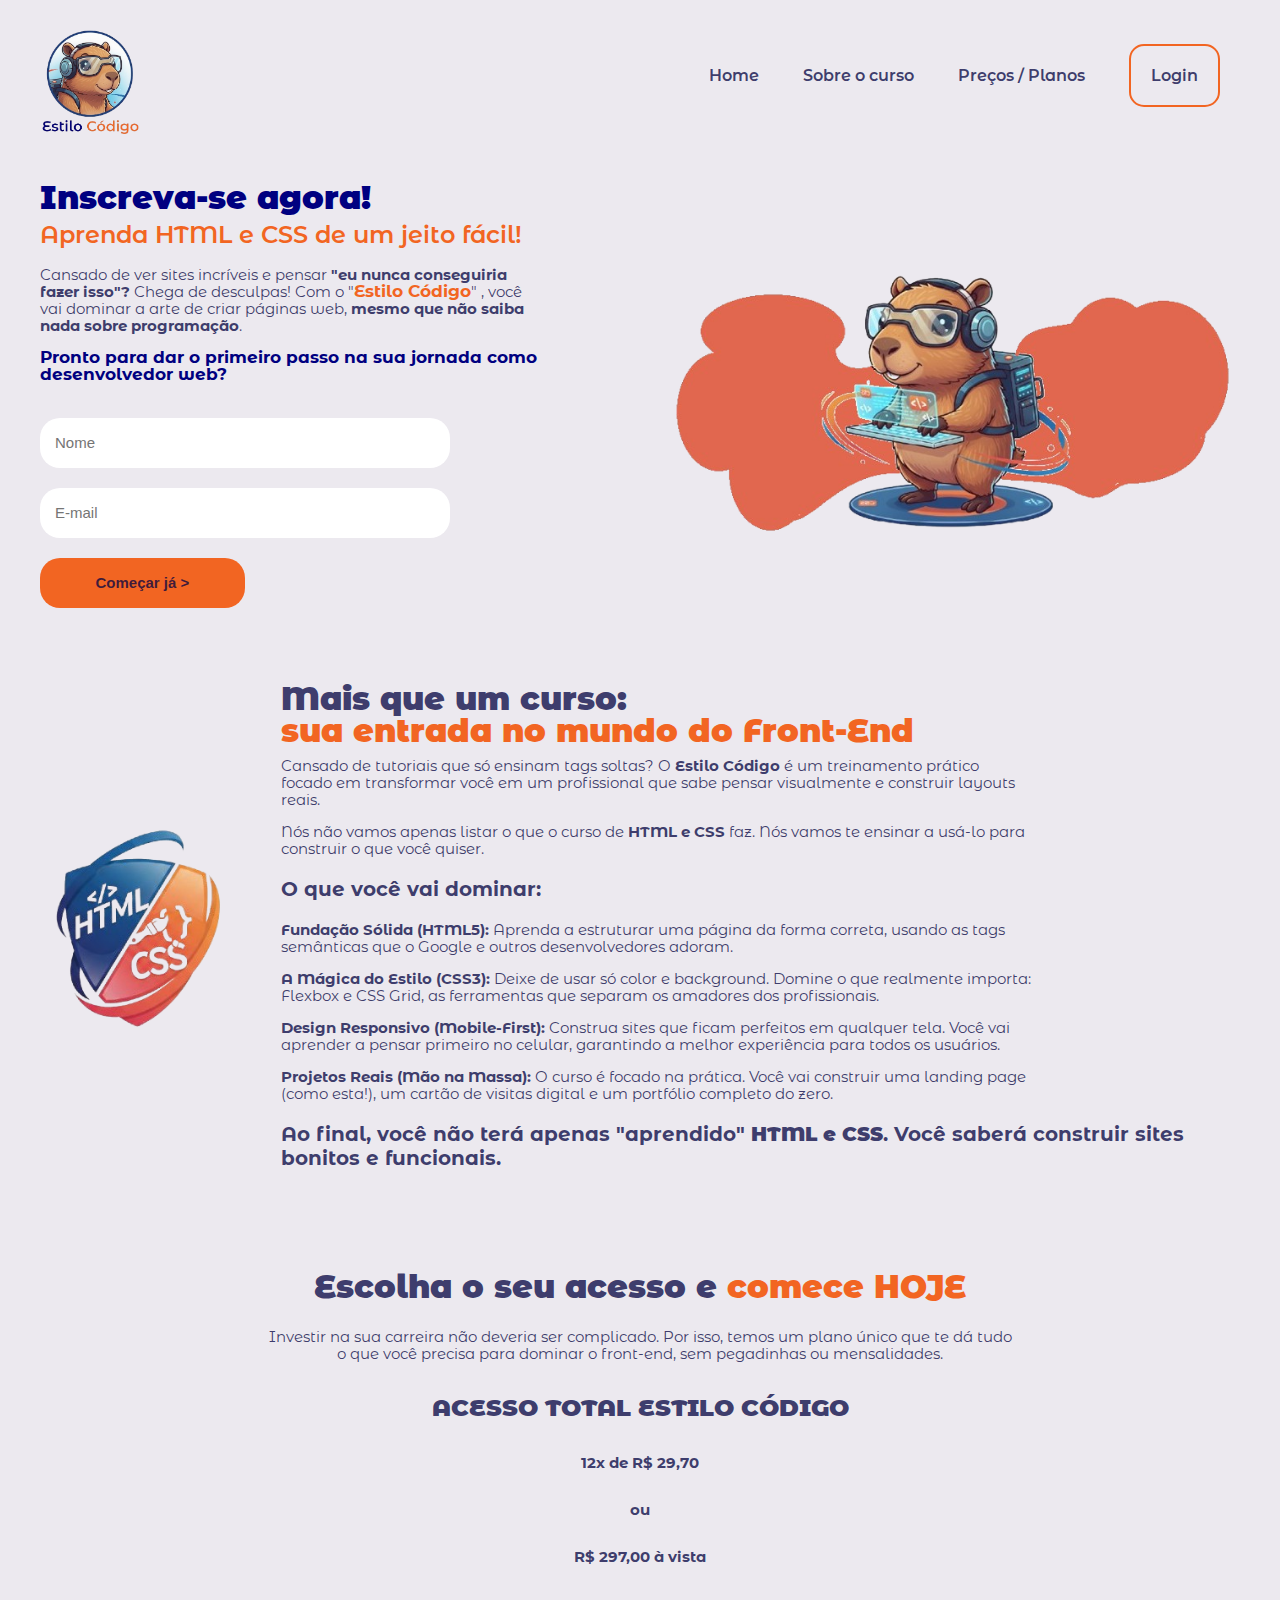
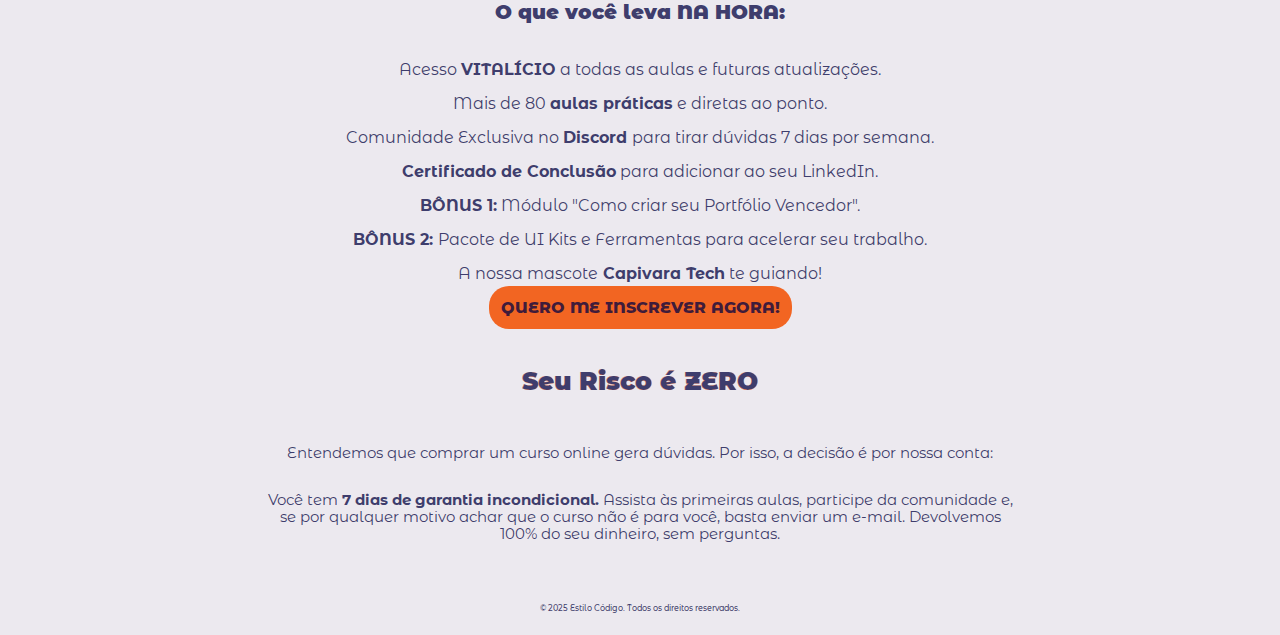
<file: Landing_Page/index.html>
<!DOCTYPE html>
<html lang="pt-BR">

<head>
    <meta charset="UTF-8">
    <meta name="viewport" content="width=device-width, initial-scale=1.0">
    <meta name="description" content="Um curso que vai alavancar sua carreira de FrontEnd.">
    <link href="./Components/fonts.css" rel="stylesheet">
    <link href="./style.css" rel="stylesheet">
    <link href="./media.css" rel="stylesheet">
    <title>HTML e CSS - Aprenda de um jeito fácil</title>
</head>

<body>
    <header>
        <div>
            <img src="./Components/images/logo (2).png" alt="Logotipo do curso">
        </div>

        <ul>
            <li>
                <a href="#home">Home</a>
            </li>
            <li>
                <a href="#sobre">Sobre o curso</a>
            </li>
            <li>
                <a href="#precos">Preços / Planos</a>
            </li>
            <li>
                <a id="login_botao" href="./login.html">Login</a>
            </li>
        </ul>
    </header>

    <main>
       
        <section id="home">
            
            <aside>

                <h1><span>Inscreva-se agora!</span></h1>
                <h2><span class="destaque_laranja">Aprenda HTML e CSS de um jeito fácil!</span></h2>

                <p>
                    Cansado de ver sites incríveis e pensar <strong> "eu nunca conseguiria fazer isso"?</strong> Chega
                    de
                    desculpas! Com o "<span class="destaque_laranja">Estilo Código</span>" , você vai dominar a arte de
                    criar páginas web,<strong> mesmo que não saiba nada sobre programação</strong>.
                </p>
                <p>
                    <span>Pronto para dar o primeiro passo na sua jornada como desenvolvedor web?</span>
                </p>

                <form action="obrigado.html">
                    <input type="text" placeholder="Nome">
                    <input type="email" placeholder="E-mail">
                    <input type="submit" value="Começar já >">
                </form>

            </aside>

            <article>
                <img src="./Components/images/Capivara.png" alt="Capivara Tech">
            </article>
    
        </section>

        <section id="sobre">
            <div>
            <h1>Mais que um curso:</h1>
            <h1><span class="destaque_laranja"> sua entrada no mundo do Front-End</span></h2>
            <p>Cansado de tutoriais que só ensinam tags soltas? O <strong>Estilo Código</strong> é um treinamento prático focado em
                transformar você em um profissional que sabe pensar visualmente e construir layouts reais.</p>
            <p>Nós não vamos apenas listar o que o curso de <strong>HTML e CSS</strong>
            faz. Nós vamos te ensinar a usá-lo para construir o que você quiser.</p>
                <h3>O que você vai dominar:</h3>
                <p><strong>Fundação Sólida (HTML5):</strong> Aprenda a estruturar uma página da forma correta, usando as tags semânticas
                    que o Google e outros desenvolvedores adoram.</p>
                <p><strong>A Mágica do Estilo (CSS3):</strong> Deixe de usar só color e background. Domine o que realmente importa:
                    Flexbox e CSS Grid, as ferramentas que separam os amadores dos profissionais.</p>
                <p><strong>Design Responsivo (Mobile-First):</strong> Construa sites que ficam perfeitos em qualquer tela. Você vai
                    aprender a pensar primeiro no celular, garantindo a melhor experiência para todos os usuários.</p>
                <p><strong>Projetos Reais (Mão na Massa):</strong> O curso é focado na prática. Você vai construir uma landing page (como
                    esta!), um cartão de visitas digital e um portfólio completo do zero.</p>
                <h3>Ao final, você não terá apenas "aprendido"<strong> HTML e CSS</strong>. Você saberá construir sites bonitos e
                    funcionais.</h3>
            </div>

            <div>
                <img class="sobre-img" src="./Components/images/html-css-logo.png" alt="Logo HTML e CSS">
            </div>
        </section>

        <section id="precos">
            <h1>Escolha o seu acesso e<span class="destaque_laranja"> comece HOJE</span> </h1>
            <p>Investir na sua carreira não deveria ser complicado. Por isso, temos um plano único que te dá tudo o que
                você precisa para dominar o front-end, sem pegadinhas ou mensalidades.</p>
            <h2><strong>ACESSO TOTAL ESTILO CÓDIGO</strong></h2>
            <p><strong>12x de R$ 29,70</strong></p>
            <p><strong>ou</strong></p>
            <p><strong>R$ 297,00 à vista</strong></p>
            <h3><strong>O que você leva NA HORA:</strong></h3>
            <ul>
                <li>Acesso <strong>VITALÍCIO</strong> a todas as aulas e futuras atualizações.</li>
                <li>Mais de 80 <strong>aulas práticas</strong> e diretas ao ponto.</li>
                <li>Comunidade Exclusiva no <strong>Discord </strong>para tirar dúvidas 7 dias por semana.</li>
                <li><strong>Certificado de Conclusão</strong> para adicionar ao seu LinkedIn.</li>
                <li><strong>BÔNUS 1:</strong> Módulo "Como criar seu Portfólio Vencedor".</li>
                <li><strong>BÔNUS 2: </strong>Pacote de UI Kits e Ferramentas para acelerar seu trabalho.</li>
                <li>A nossa mascote<strong> Capivara Tech</strong> te guiando!</li>
                <div>
                    <a href="#home" class="botao-inscricao-preco">QUERO ME INSCREVER AGORA!</a>
                </div>
            </ul>
            <h4><strong>Seu Risco é ZERO</strong></h4>
            <p>Entendemos que comprar um curso online gera dúvidas. Por isso, a decisão é por nossa conta:</p>
            <p>Você tem <strong>7 dias de garantia incondicional.</strong>  Assista às primeiras aulas, participe da comunidade e, se por
                qualquer motivo achar que o curso não é para você, basta enviar um e-mail. Devolvemos 100% do seu
                dinheiro, sem perguntas.</p>
        </section>

    </main>

    <footer>
        <p class="rodape_texto">&copy 2025 Estilo Código. Todos os direitos reservados.</p>
    </footer>
</body>

</html>
</file>
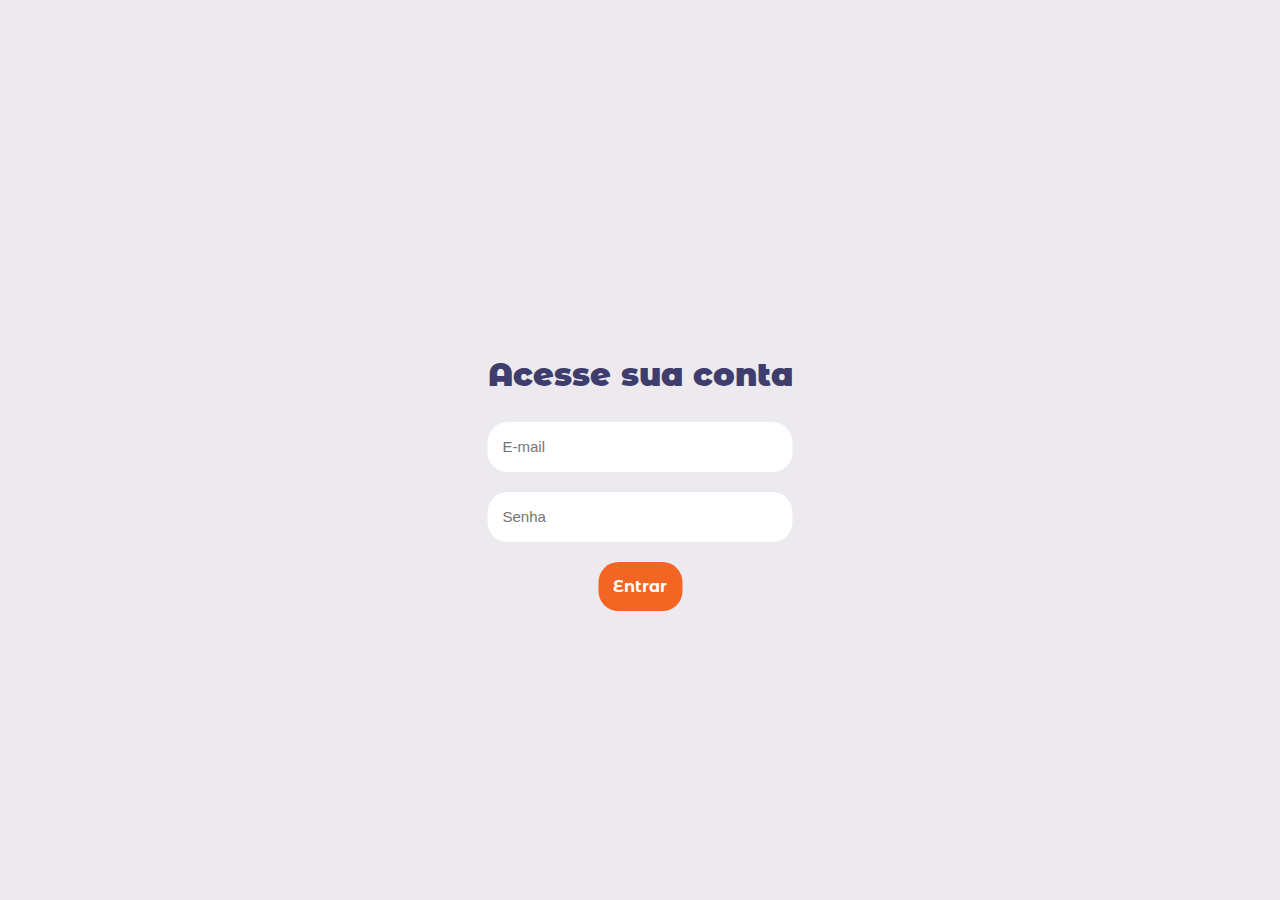
<file: Landing_Page/login.html>
<!DOCTYPE html>
<html lang="pt-BR">

<head>
    <link href="./Components/fonts.css" rel="stylesheet">
    <link href="./style.css" rel="stylesheet">
    <link href="./media.css" rel="stylesheet">
    <title>Login - Estilo Código</title>
</head>

<body class="body-login">
    <header>
    </header>

    <main class="main-login" >
        <h1 class="h1-login">Acesse sua conta</h1>
        <form class="form-login" >
            <input class="email-login" type="email" placeholder="E-mail">
            <input class="senha-login" type="password" placeholder="Senha">
            <a href="./minha-pagina.html" class="submit-login">Entrar</a>
        </form>
    </main>

    <footer>
    </footer>
</body>

</html>
</file>
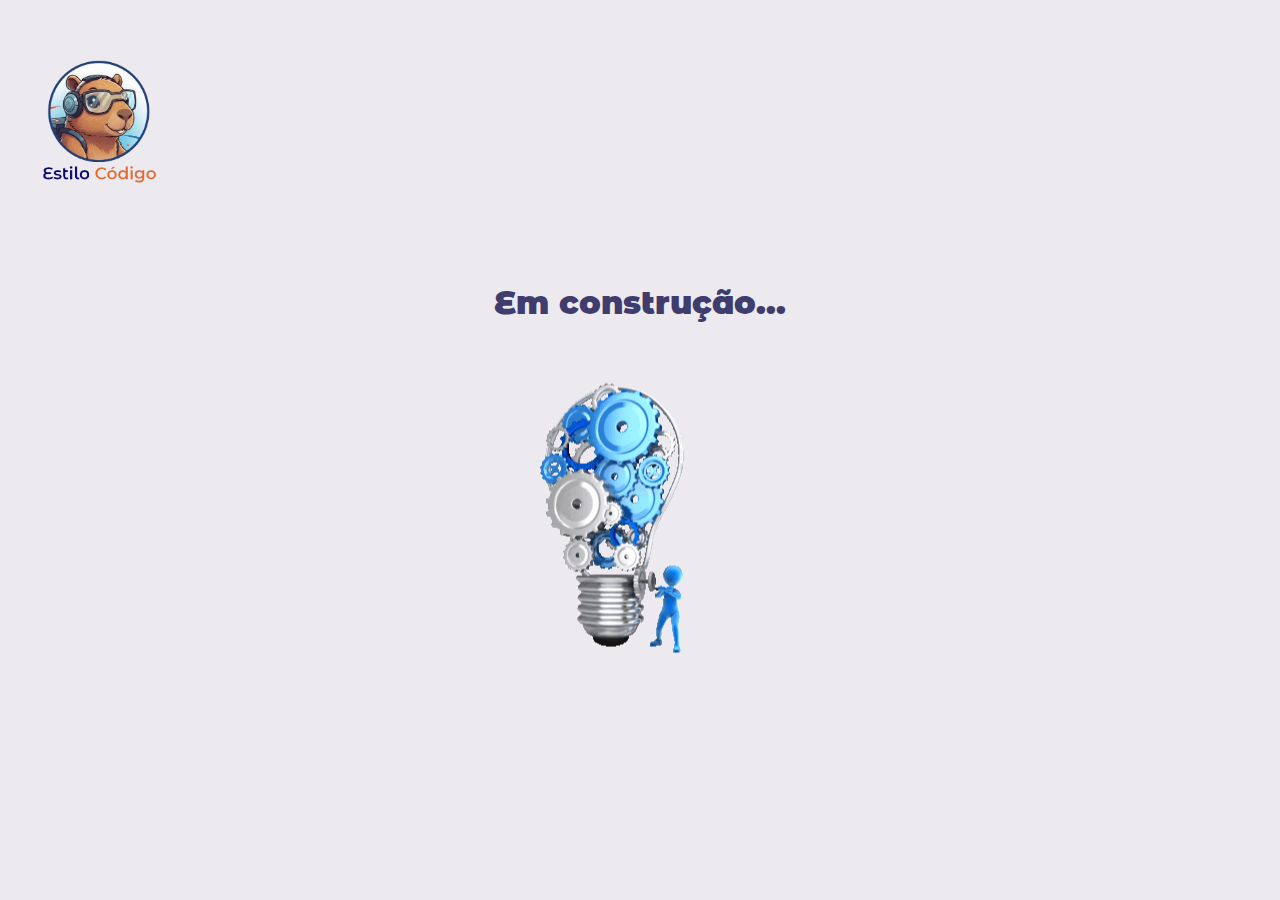
<file: Landing_Page/minha-pagina.html>
<!DOCTYPE html>
<html lang="pt-BR">
<head>
    <meta charset="UTF-8">
    <meta name="viewport" content="width=device-width, initial-scale=1.0">
    <link href="./Components/fonts.css" rel="stylesheet">
    <link href="./style.css" rel="stylesheet">
    <link href="./media.css" rel="stylesheet">
    <title>Portal do Aluno</title>
</head>
<body>
    <div>
        <img class="logo-minha-pagina" src="./Components/images/logo (2).png" alt="Logotipo do curso">
    </div>
    <main class="minha-pagina" >
        <div><h1>Em construção...</h1></div>
        <div><img class="engrenagens" src="./Components/images/Engrenagens.gif" alt="engrenagens"></div>
        
    </main>
</body>
</html>
</file>
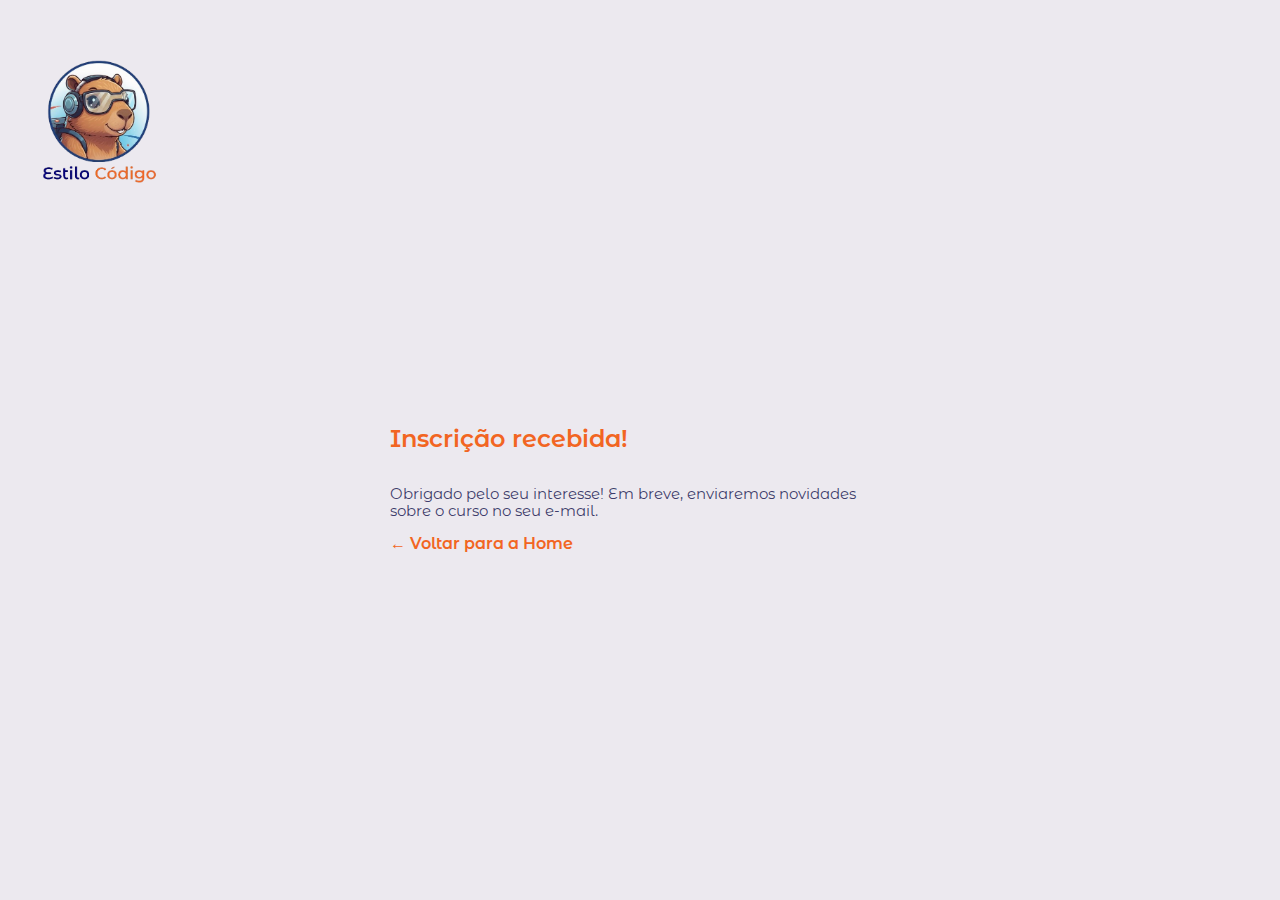
<file: Landing_Page/obrigado.html>
<!DOCTYPE html>
<html lang="pt-BR">

<head>
    <meta charset="UTF-8">
    <meta name="viewport" content="width=device-width, initial-scale=1.0">
    <title>Obrigado - Estilo Código</title>
    <link href="./Components/fonts.css" rel="stylesheet">
    <link href="./style.css" rel="stylesheet">
    <link href="./media.css" rel="stylesheet">
</head>

<body class="body-obrigado">
    <div>
        <img class="logo-obrigado" src="./Components/images/logo (2).png" alt="Logotipo do curso">
    </div>
    <main class="main-obrigado">
        <h2 class="titulo-obrigado"><span class="destaque_laranja">Inscrição recebida!</span></h2>
        <p class="txt-obrigado">
            Obrigado pelo seu interesse! Em breve, enviaremos novidades sobre o curso no seu e-mail.
        </p>

        <a class="a-obrigado" href="./index.html">
            &larr; Voltar para a Home
        </a>
    </main>
</body>

</html>
</file>
<file: Landing_Page/Components/fonts.css>
@font-face {
    font-display: swap;
    font-family: 'Montserrat Alternates';
    font-style: normal;
    font-weight: 400;
    src: url('../Components/fontes/Montserrat/montserrat-alternates-v18-latin-regular.woff2') format('woff2'); /* Chrome 36+, Opera 23+, Firefox 39+, Safari 12+, iOS 10+ */
  }
 
  @font-face {
    font-display: swap; 
    font-family: 'Montserrat Alternates';
    font-style: normal;
    font-weight: 500;
    src: url('../Components/fontes/Montserrat/montserrat-alternates-v18-latin-500.woff2') format('woff2'); /* Chrome 36+, Opera 23+, Firefox 39+, Safari 12+, iOS 10+ */
  }
 
  @font-face {
    font-display: swap; 
    font-family: 'Montserrat Alternates';
    font-style: normal;
    font-weight: 600;
    src: url('../Components/fontes/Montserrat/montserrat-alternates-v18-latin-600.woff2') format('woff2'); /* Chrome 36+, Opera 23+, Firefox 39+, Safari 12+, iOS 10+ */
  }
  
  @font-face {
    font-display: swap; 
    font-family: 'Montserrat Alternates';
    font-style: normal;
    font-weight: 700;
    src: url('../Components/fontes/Montserrat/montserrat-alternates-v18-latin-700.woff2') format('woff2'); /* Chrome 36+, Opera 23+, Firefox 39+, Safari 12+, iOS 10+ */
  }
  
  @font-face {
    font-display: swap; 
    font-family: 'Montserrat Alternates';
    font-style: normal;
    font-weight: 800;
    src: url('../Components/fontes/Montserrat/montserrat-alternates-v18-latin-800.woff2') format('woff2'); /* Chrome 36+, Opera 23+, Firefox 39+, Safari 12+, iOS 10+ */
  }
 
  @font-face {
    font-display: swap; 
    font-family: 'Montserrat Alternates';
    font-style: normal;
    font-weight: 900;
    src: url('../Components/fontes/Montserrat/montserrat-alternates-v18-latin-900.woff2') format('woff2'); /* Chrome 36+, Opera 23+, Firefox 39+, Safari 12+, iOS 10+ */
  }
</file>
<file: Landing_Page/style.css>
html {
    scroll-behavior: smooth;
    scroll-padding-top: 131.09px; /* Use o valor exato da altura do seu header */
}

body  {
    background-color: rgb(236, 233, 239);
    color: rgba(4, 4, 66, 0.767);
    font-family: 'Montserrat Alternates';
    font-weight: 600;
    max-width: 1200px;
    margin: 0 auto;
    padding: 10px;
}

header {
    display: flex;
    flex-direction: row;
    justify-content: space-between;
    align-items: center;
    position: sticky;
    top: 0;
    z-index: 1000;
    background-color: rgb(236, 233, 239);
}

header img {
    width: 30%;
    margin-top: 20px;

}

ul li a {
    text-decoration: none;
}

a {
    color: rgba(4, 4, 66, 0.767)
}

a:hover {
    color: rgb(242, 101, 34);
    transition: 0.3s all;
}

#login_botao {
    border: 2px solid rgb(242, 101, 34);
    padding: 20px;
    border-radius: 15px;
}

#login_botao:hover {
    background-color: rgb(242, 101, 34);
    color: rgba(4, 4, 66, 0.767);
}

h1 {
    font-weight: 900;
    line-height: 10px;
}

h2 {
    line-height: 22px;
    font-weight: 600;
}

header ul li {
    display: inline-block;
    margin: 20px;
}

span {
    color: rgb(0, 0, 128);
}

.destaque_laranja {
    color: rgb(242, 101, 34);
}

p span {
    font-weight: 700;
    font-size: 17px;
}

p , .txt-obrigado {
    font-size: 15px;
    line-height: 17px;
    max-width: 500px;
    font-weight: 400;
}

main {
    display: flex;
    flex-direction: column;
    margin-top: 30px;

}

#home {
    display: flex;
    align-items: center;
    gap: 30px;
}

#home aside {
    flex: 1;
}

#home article {
    flex: 1;
}

img {
    margin-top: 50px;
    max-width: 100%;
    height: auto;
}

form {
    display: flex;
    flex-direction: column;
    width: 70%;
}

form [type="submit"] {
    height: 50px;
    width: 50%;
    background-color: rgb(242, 101, 34);
    color: rgba(4, 4, 66, 0.767);
    font-weight: bold;
}

form [type="submit"]:hover {
    cursor: pointer;
}

input {
    margin-top: 20px;
    height: 20px;
    padding: 15px;
    border-radius: 20px;
    border: none;
    font-size: 15px;
}



#sobre {
    display: flex;
    flex-direction: row-reverse;
    align-items: center;
    text-align: left;
    padding: 35px 5px;
    max-width: 100%;
    gap: 40px;
    margin-top: 30px;
}

.sobre-img{
    margin-top: 0;
}

#precos {
    display: flex;
    flex-direction: column;
    align-items: center;
    text-align: center;
    padding: 35px 10px;
    max-width: 100%;
}

#precos ul {
    text-align: center;
    list-style-type: none;
    padding: 0;
}


#precos ul li {
    margin-bottom: 15px;
    font-weight: 400;
}

#sobre p {
    max-width: 750px;
}


#precos p {
    max-width: 750px;
}

h3 {
    font-size: 20px;
}

h4 {
    font-size: 25px;
    color: rgba(4, 4, 66, 0.767);
    -webkit-text-stroke: .2px rgb(242, 101, 34);
}

.botao-inscricao-preco {
    height: auto;
    width: auto;
    padding: 12px;
    background-color: rgb(242, 101, 34);
    color: rgba(4, 4, 66, 0.767);
    font-weight: 800;
    border-radius: 20px;
    border: none;
    margin-top: 30px;
    text-decoration: none;
}

.botao-inscricao-preco:hover {
    cursor: pointer;
    color: rgb(242, 101, 34);
    background-color: rgba(4, 4, 66, 0.767);
    transition: 0.3s all;
}

footer {
    display: flex;
    max-width: 100%;
    justify-content: center;
    align-items: center;
    bottom: auto;
}

.rodape_texto {
    font-size: 8px;
    font-weight: 500;
    padding: auto;
}


.main-obrigado , .main-login, .minha-pagina{
    position: absolute;
    top: 50%;
    left: 50%;
    transform: translate(-50%, -50%);
}


.logo-obrigado , .logo-minha-pagina{
    width: 10%;
}

.a-obrigado{
    text-decoration: none; 
    color: rgb(242, 101, 34); 
    font-weight: 600;
}


.form-login{
    display: flex; 
    flex-direction: column; 
    width: 100%; 
    margin: 0 auto;
   
}

.submit-login{
    background-color: rgb(242, 101, 34); 
    color: white; 
    border: none; 
    padding: 15px; 
    border-radius: 20px; 
    font-weight: bold; 
    margin-top: 20px;
    align-self: center;
    text-decoration: none;
}

.submit-login:hover{
    cursor:pointer;
    color: rgba(4, 4, 66, 0.767);
}

.em-construcao{
    position: absolute;
}

.engrenagens{
    margin-left: 20px;
}
</file>
<file: Landing_Page/media.css>
@media screen and (max-width:162px) {
    h1 {
        font-size: 20px;
    }

    form [type="submit"] {
        text-align: center;
        font-weight: 900;
        font-size: 10px;
        width: 60%;
    }

    button {
        width: 100%;
        height: auto;
    }


}

@media screen and (max-width:320px) {
    h1 {
        text-align: center;
    }
}


@media screen and (max-width:368px) {
    h1 {
        line-height: 30px;
    }

    #sobre {
        gap: 0px;
        text-align: center;

    }

}


@media screen and (max-width:393px) {
    #sobre {
        gap: 0;
        text-align: center;
    }
}

@media screen and (max-width:414px) {
    #sobre {
        gap: 0;
        text-align: center;
    }
}

@media screen and (max-width:428px) {
    #sobre {
        gap: 0;
        text-align: center;
    }
}

@media screen and (max-width: 768px) {
    header {
        flex-direction: column;
        text-align: center;
        width: 100%;
        position: inherit;
    }

    ul {
        padding: 10px;
    }

    h1 {
        line-height: 25px;
    }

    h2 {
        font-size: 26px;
        line-height: 25px;
    }

    #home aside {
        display: flex;
        flex-direction: column;
        align-content: center;
        gap: 0;
        width: 100%;
    }

    #home article {
        display: none;
    }

    .sobre-img {
        display: none;
    }

    footer {
        padding-top: 15px;
    }

}

@media screen and (max-width: 800px) {
    h1 {
        line-height: 30px;
    }
}

@media screen and (max-width: 1100px) {

    main {
        flex-direction: column;
        justify-content: center;
        align-items: center;
        margin-top: 50px;
    }

    article img {
        width: 650px;
        padding: 20px;
    }

    form {
        width: 100%;
        text-align: center;
        align-items: center;
    }

    input {
        width: 100%;
    }


}
</file>
